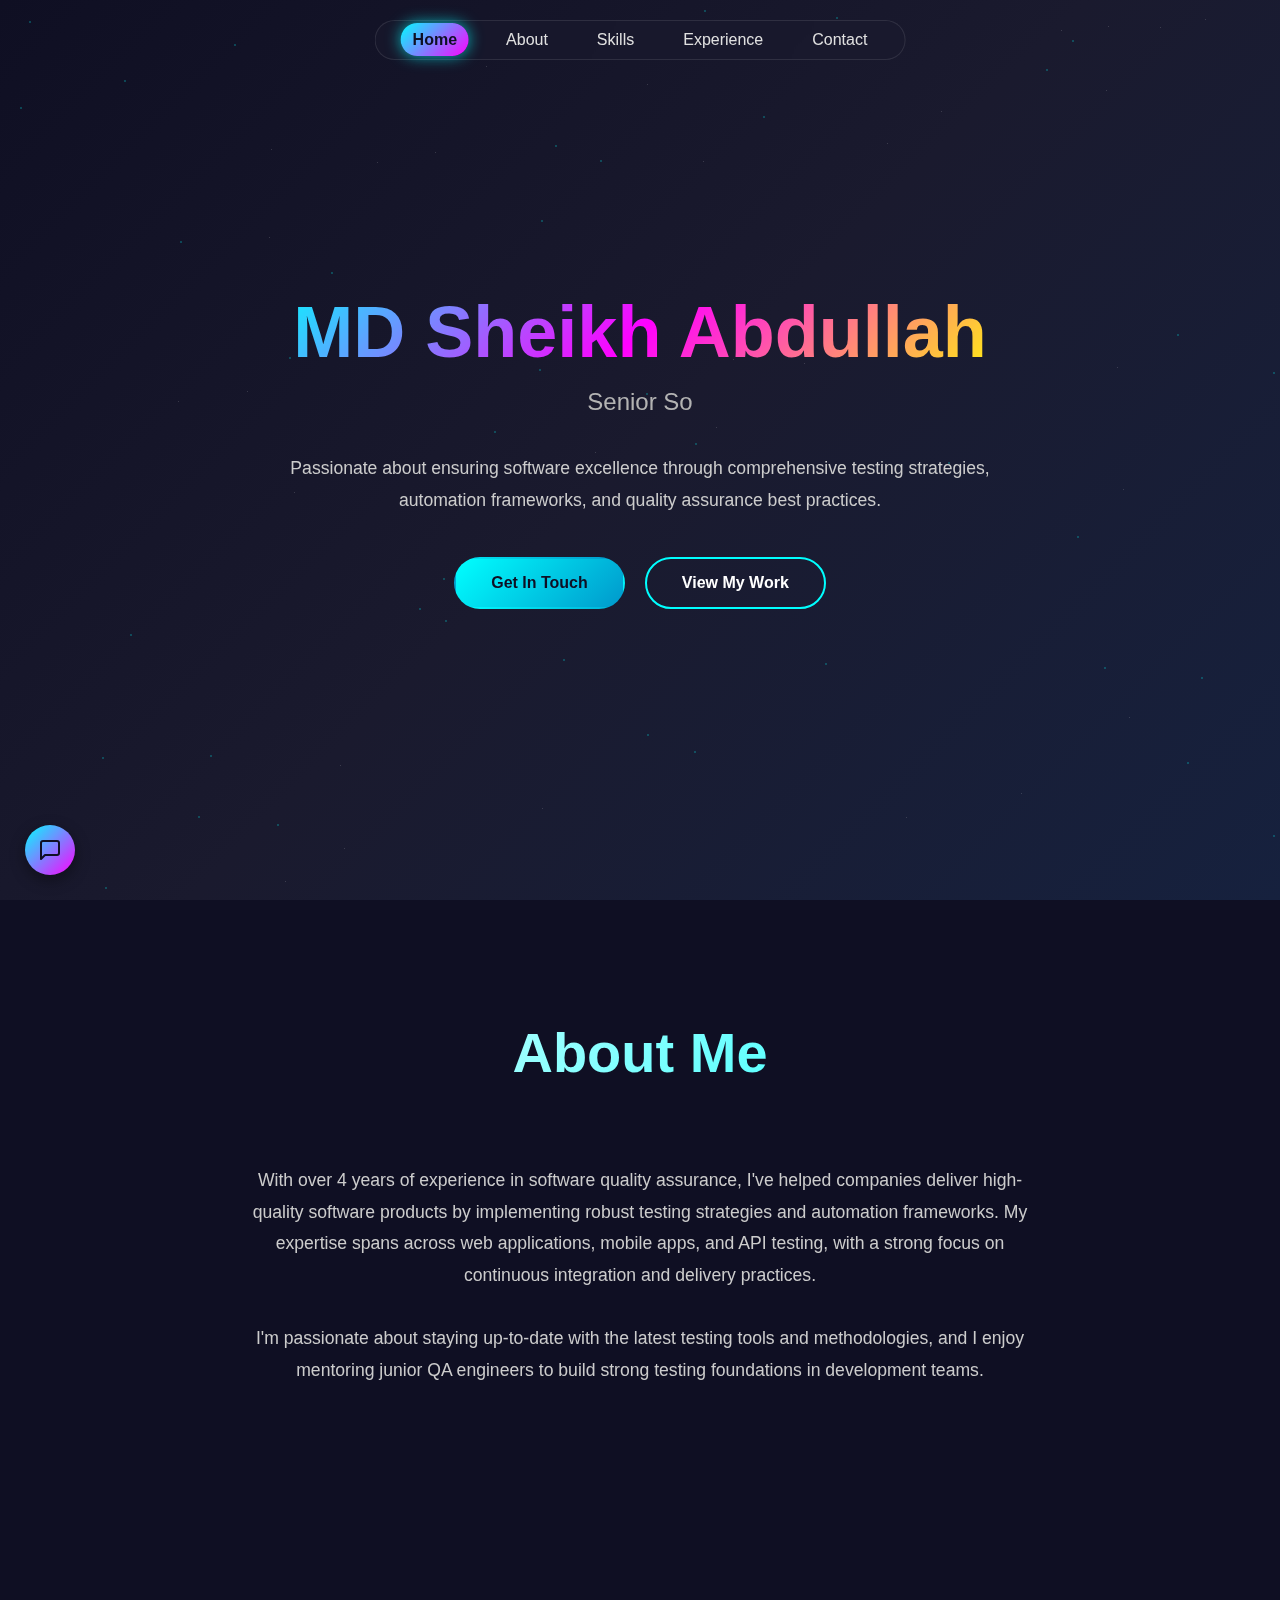
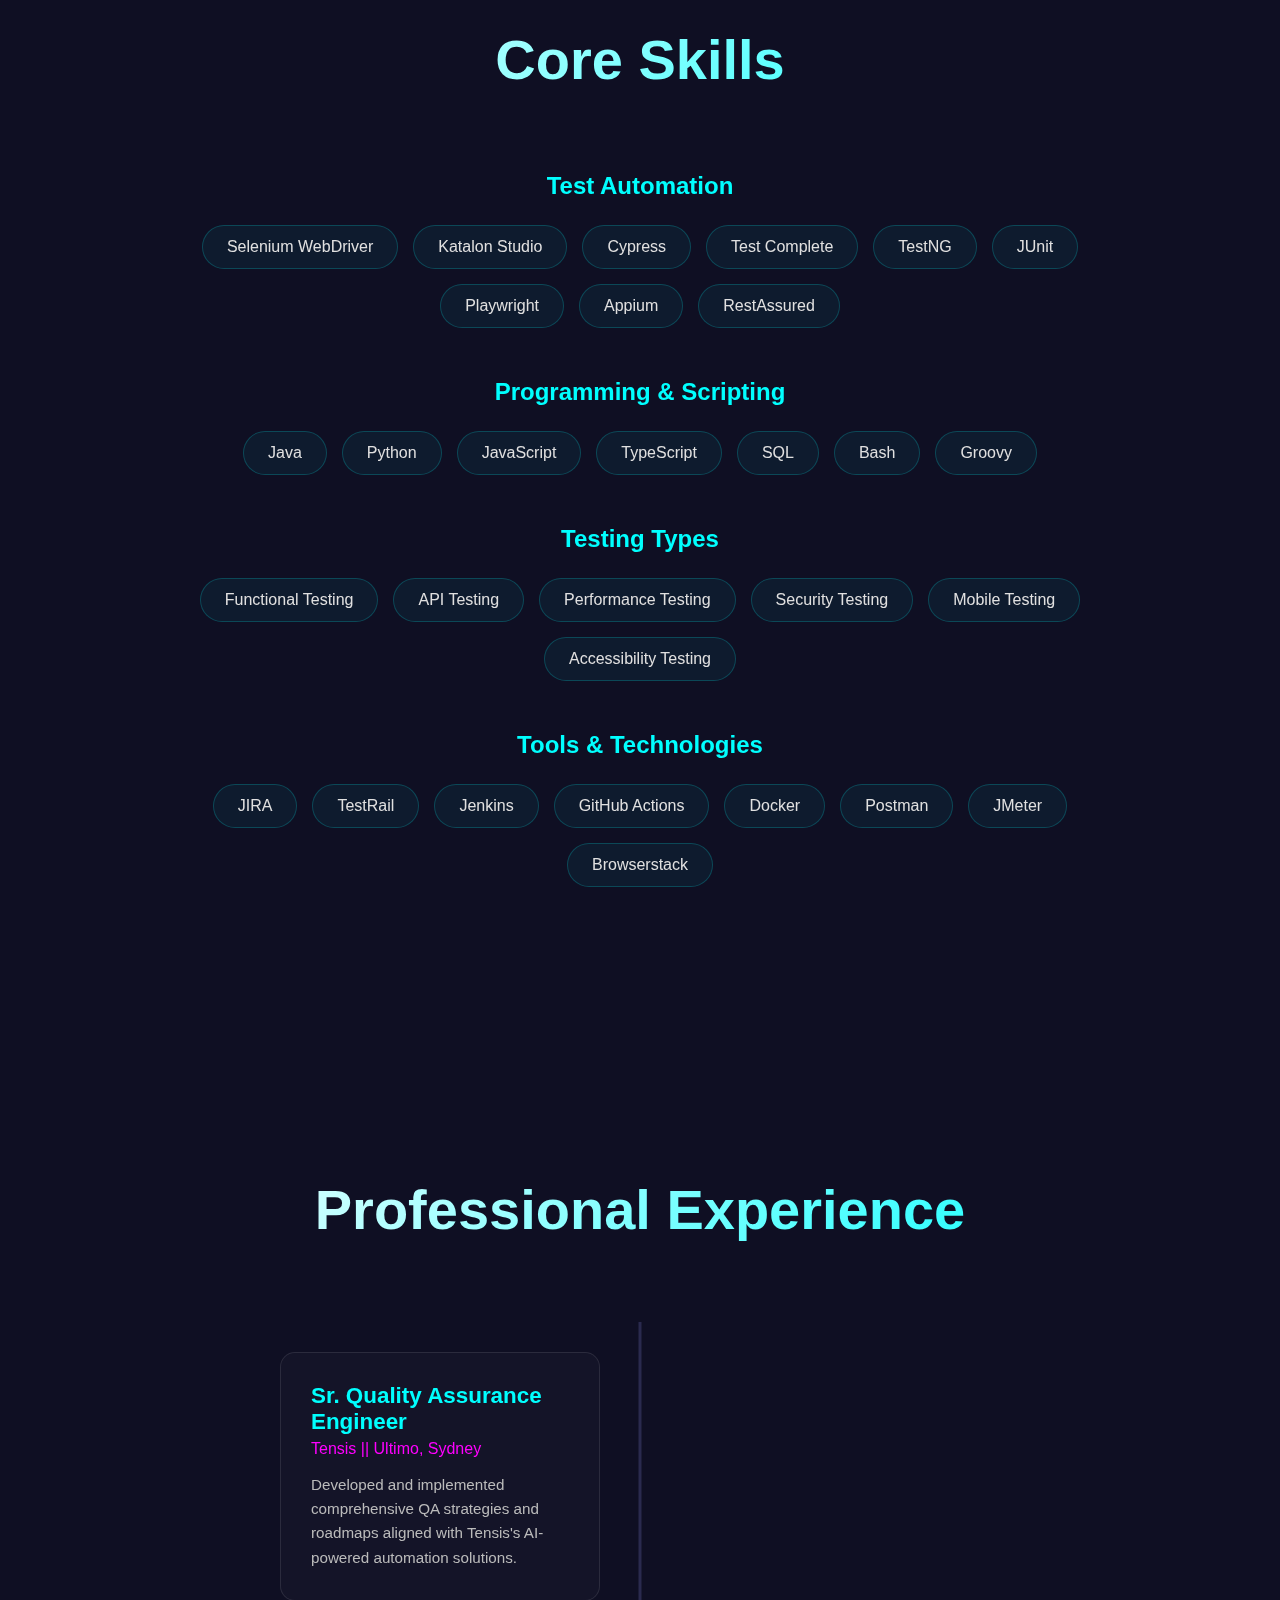
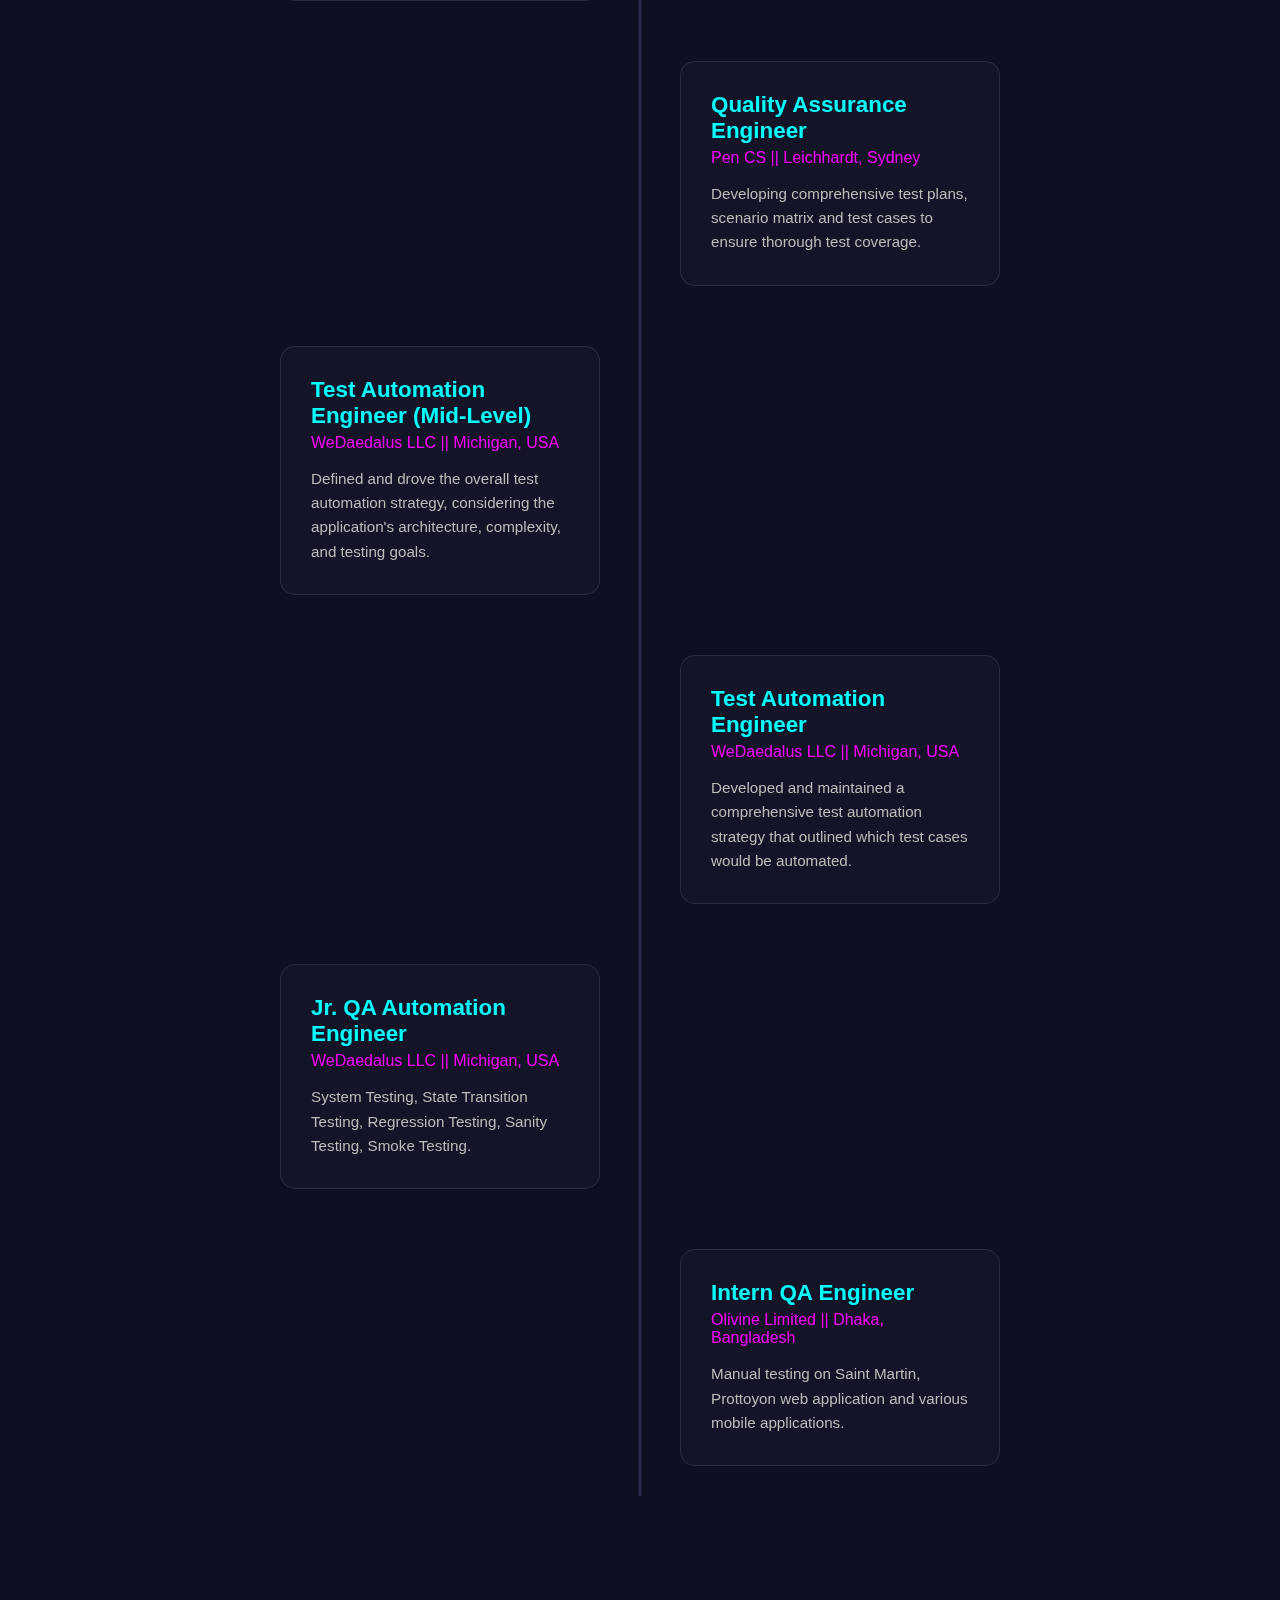
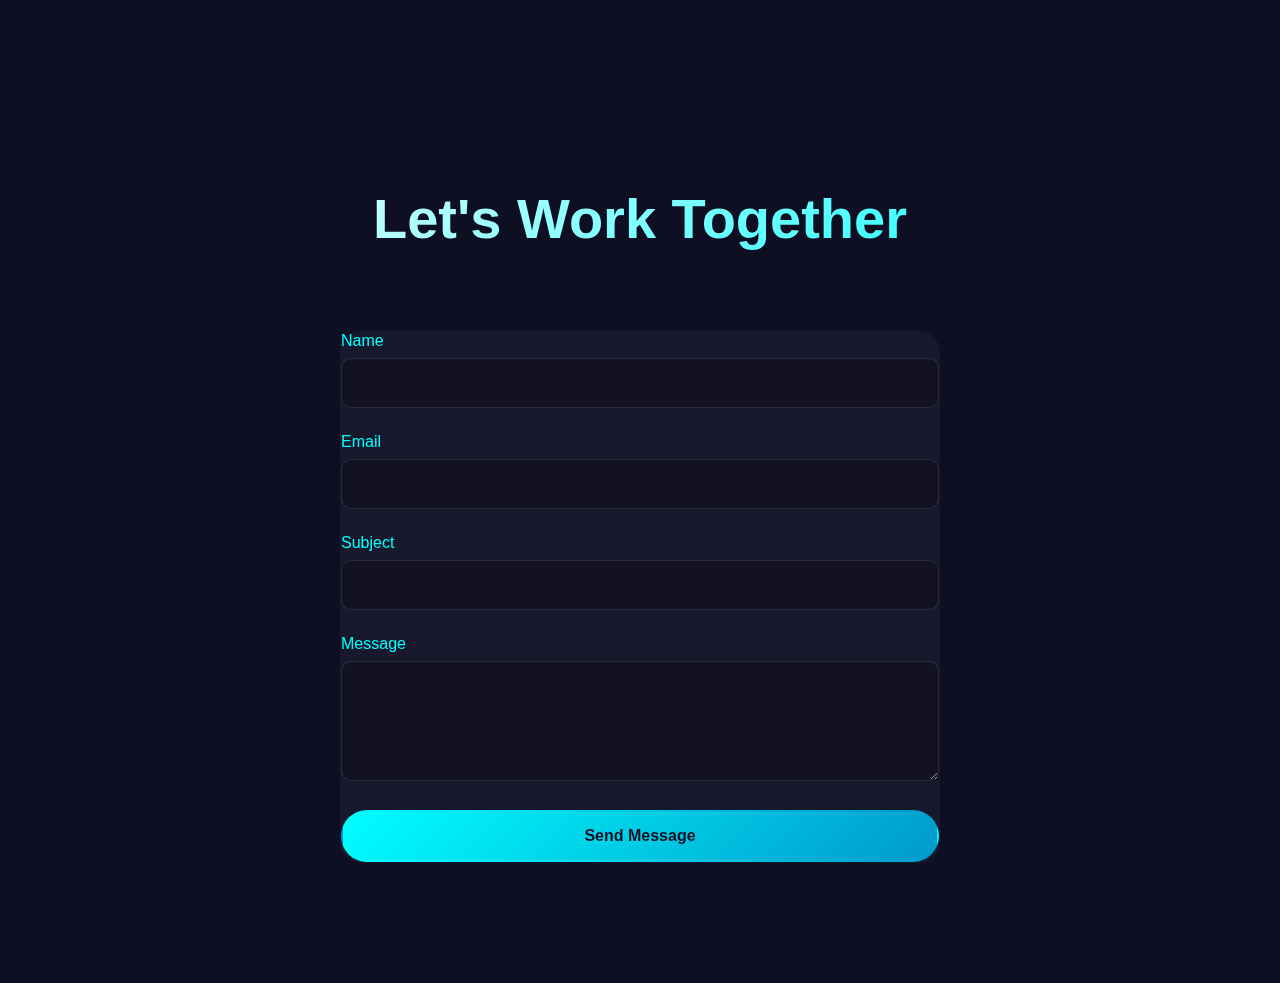
<file: index.html>
<!DOCTYPE html>
<html lang="en">
<head>
    <meta charset="UTF-8">
    <meta name="viewport" content="width=device-width, initial-scale=1.0">
    <meta http-equiv="Content-Security-Policy" content="default-src 'self' https://fonts.googleapis.com https://fonts.gstatic.com; script-src 'self' 'unsafe-inline'; style-src 'self' 'unsafe-inline' https://fonts.googleapis.com; form-action 'self' https://formspree.io; frame-ancestors 'none';">
    <title>MD Sheikh Abdullah - Software QA Engineer</title>
    <link rel="preconnect" href="https://fonts.googleapis.com">
    <link rel="preconnect" href="https://fonts.gstatic.com" crossorigin>
    <link href="https://fonts.googleapis.com/css2?family=Inter:wght@300;400;500;600;700;800&display=swap" rel="stylesheet">
    <link rel="stylesheet" href="styles.css">
</head>
<body>
    <div class="background-container">
        <div class="bg-particles" id="particles-fast"></div>
        <div class="bg-particles" id="particles-slow"></div>
    </div>

    <nav>
        <ul class="nav-menu">
            <li><a href="#home" class="active">Home</a></li>
            <li><a href="#about">About</a></li>
            <li><a href="#skills">Skills</a></li>
            <li><a href="#experience">Experience</a></li>
            <li><a href="#contact">Contact</a></li>
        </ul>
    </nav>

    <section id="home" class="hero">
        <div class="hero-content">
            <h1>MD Sheikh Abdullah</h1>
            <p class="subtitle" id="subtitle-text"></p>
            <p class="description">
                Passionate about ensuring software excellence through comprehensive testing strategies,
                automation frameworks, and quality assurance best practices.
            </p>
            <div class="cta-buttons">
                <a href="#contact" class="btn btn-primary">Get In Touch</a>
                <a href="#experience" class="btn btn-secondary">View My Work</a>
            </div>
        </div>
    </section>

    <section id="about">
        <h2 class="section-title">About Me</h2>
        <div style="text-align: center; max-width: 800px; margin: 0 auto; font-size: 1.1rem; line-height: 1.8; color: #cccccc; font-weight: 300;">
            <p>
                With over 4 years of experience in software quality assurance, I've helped companies
                deliver high-quality software products by implementing robust testing strategies and automation frameworks. My expertise spans across web applications, mobile apps, and API testing, with a strong focus on
                continuous integration and delivery practices.
            </p>
            <br>
            <p>
                I'm passionate about staying up-to-date with the latest testing tools and methodologies,
                and I enjoy mentoring junior QA engineers to build strong testing foundations in development teams.
            </p>
        </div>
    </section>

    <section id="skills">
        <h2 class="section-title">Core Skills</h2>
        <div class="skills-container">
            <div class="skill-category">
                <h3 class="category-title">Test Automation</h3>
                <div class="skills-grid">
                    <div class="skill-tag">Selenium WebDriver</div>
                    <div class="skill-tag">Katalon Studio</div>
                    <div class="skill-tag">Cypress</div>
                    <div class="skill-tag">Test Complete</div>
                    <div class="skill-tag">TestNG</div>
                    <div class="skill-tag">JUnit</div>
                    <div class="skill-tag">Playwright</div>
                    <div class="skill-tag">Appium</div>
                    <div class="skill-tag">RestAssured</div>
                </div>
            </div>
            <div class="skill-category">
                <h3 class="category-title">Programming & Scripting</h3>
                <div class="skills-grid">
                    <div class="skill-tag">Java</div>
                    <div class="skill-tag">Python</div>
                    <div class="skill-tag">JavaScript</div>
                    <div class="skill-tag">TypeScript</div>
                    <div class="skill-tag">SQL</div>
                    <div class="skill-tag">Bash</div>
                    <div class="skill-tag">Groovy</div>
                </div>
            </div>
            <div class="skill-category">
                <h3 class="category-title">Testing Types</h3>
                <div class="skills-grid">
                    <div class="skill-tag">Functional Testing</div>
                    <div class="skill-tag">API Testing</div>
                    <div class="skill-tag">Performance Testing</div>
                    <div class="skill-tag">Security Testing</div>
                    <div class="skill-tag">Mobile Testing</div>
                    <div class="skill-tag">Accessibility Testing</div>
                </div>
            </div>
            <div class="skill-category">
                <h3 class="category-title">Tools & Technologies</h3>
                <div class="skills-grid">
                    <div class="skill-tag">JIRA</div>
                    <div class="skill-tag">TestRail</div>
                    <div class="skill-tag">Jenkins</div>
                    <div class="skill-tag">GitHub Actions</div>
                    <div class="skill-tag">Docker</div>
                    <div class="skill-tag">Postman</div>
                    <div class="skill-tag">JMeter</div>
                    <div class="skill-tag">Browserstack</div>
                </div>
            </div>
        </div>
    </section>

    <section id="experience">
        <h2 class="section-title">Professional Experience</h2>
        <div class="timeline" id="experience-timeline">
            <div class="timeline-progress" id="timeline-progress"></div>
            <div class="timeline-item">
                <div class="timeline-content" data-experience="tensis-sr-qa">
                    <h3>Sr. Quality Assurance Engineer</h3>
                    <div class="company">Tensis || Ultimo, Sydney</div>
                    <p>Developed and implemented comprehensive QA strategies and roadmaps aligned with Tensis's AI-powered automation solutions.</p>
                </div>
            </div>
            <div class="timeline-item">
                <div class="timeline-content" data-experience="pencs-qa">
                    <h3>Quality Assurance Engineer</h3>
                    <div class="company">Pen CS || Leichhardt, Sydney</div>
                    <p>Developing comprehensive test plans, scenario matrix and test cases to ensure thorough test coverage.</p>
                </div>
            </div>
            <div class="timeline-item">
                <div class="timeline-content" data-experience="wedaedalus-mid">
                    <h3>Test Automation Engineer (Mid-Level)</h3>
                    <div class="company">WeDaedalus LLC || Michigan, USA</div>
                    <p>Defined and drove the overall test automation strategy, considering the application's architecture, complexity, and testing goals.</p>
                </div>
            </div>
            <div class="timeline-item">
                <div class="timeline-content" data-experience="wedaedalus-test-auto">
                    <h3>Test Automation Engineer</h3>
                    <div class="company">WeDaedalus LLC || Michigan, USA</div>
                    <p>Developed and maintained a comprehensive test automation strategy that outlined which test cases would be automated.</p>
                </div>
            </div>
            <div class="timeline-item">
                <div class="timeline-content" data-experience="wedaedalus-jr">
                    <h3>Jr. QA Automation Engineer</h3>
                    <div class="company">WeDaedalus LLC || Michigan, USA</div>
                    <p>System Testing, State Transition Testing, Regression Testing, Sanity Testing, Smoke Testing.</p>
                </div>
            </div>
            <div class="timeline-item">
                <div class="timeline-content" data-experience="olivine-intern">
                    <h3>Intern QA Engineer</h3>
                    <div class="company">Olivine Limited || Dhaka, Bangladesh</div>
                    <p>Manual testing on Saint Martin, Prottoyon web application and various mobile applications.</p>
                </div>
            </div>
        </div>
    </section>

    <div class="popup-overlay" id="popup-overlay"></div>
    <div class="experience-popup card" id="experience-popup">
        <button class="popup-close" id="popup-close">&times;</button>
        <div id="popup-content"></div>
    </div>

    <section id="contact">
        <h2 class="section-title">Let's Work Together</h2>
        <div class="contact-form card">
            <form action="https://formspree.io/f/myzjdlee" method="POST">
                <div class="form-group">
                    <label for="name">Name</label>
                    <input type="text" id="name" name="name" required>
                </div>
                <div class="form-group">
                    <label for="email">Email</label>
                    <input type="email" id="email" name="email" required>
                </div>
                <div class="form-group">
                    <label for="subject">Subject</label>
                    <input type="text" id="subject" name="_subject" required>
                </div>
                <div class="form-group">
                    <label for="message">Message</label>
                    <textarea id="message" name="message" required></textarea>
                </div>
                <button type="submit" class="btn btn-primary" style="width: 100%;">Send Message</button>
            </form>
        </div>
    </section>

    <button id="floatingContactBtn" class="floating-contact-btn">
        <svg xmlns="http://www.w3.org/2000/svg" width="24" height="24" viewBox="0 0 24 24" fill="none" stroke="currentColor" stroke-width="2" stroke-linecap="round" stroke-linejoin="round"><path d="M21 15a2 2 0 0 1-2 2H7l-4 4V5a2 2 0 0 1 2-2h14a2 2 0 0 1 2 2z"></path></svg>
    </button>
    <div class="contact-options-popup card" id="contactOptionsPopup">
        <button class="popup-close" id="contact-popup-close">&times;</button>
        <div class="popup-header">
            <h3 class="popup-title">Get In Touch</h3>
        </div>
        <div class="contact-info-container">
            <div class="contact-detail-group">
                <a href="mailto:sheikhtashan@gmail.com" class="contact-detail-item">
                    <svg xmlns="http://www.w3.org/2000/svg" width="20" height="20" viewBox="0 0 24 24" fill="none" stroke="currentColor" stroke-width="2" stroke-linecap="round" stroke-linejoin="round"><path d="M4 4h16c1.1 0 2 .9 2 2v12c0 1.1-.9 2-2 2H4c-1.1 0-2-.9-2-2V6c0-1.1.9-2 2-2z"></path><polyline points="22,6 12,13 2,6"></polyline></svg>
                    <span>sheikhtashan@gmail.com</span>
                </a>
                <a href="tel:+61434239738" class="contact-detail-item">
                    <svg xmlns="http://www.w3.org/2000/svg" width="20" height="20" viewBox="0 0 24 24" fill="none" stroke="currentColor" stroke-width="2" stroke-linecap="round" stroke-linejoin="round"><path d="M22 16.92v3a2 2 0 0 1-2.18 2 19.79 19.79 0 0 1-8.63-3.07 19.5 19.5 0 0 1-6-6 19.79 19.79 0 0 1-3.07-8.67A2 2 0 0 1 4.11 2h3a2 2 0 0 1 2 1.72 12.84 12.84 0 0 0 .7 2.81 2 2 0 0 1-.45 2.11L8.09 9.91a16 16 0 0 0 6 6l1.27-1.27a2 2 0 0 1 2.11-.45 12.84 12.84 0 0 0 2.81.7A2 2 0 0 1 22 16.92z"></path></svg>
                    <span>+61 (434) 239-738</span>
                </a>
            </div>
            <div class="social-links-group">
                <a href="https://linkedin.com/in/mdsheikhabdullah-qa" target="_blank" class="social-link">
                    <svg xmlns="http://www.w3.org/2000/svg" width="24" height="24" viewBox="0 0 24 24" fill="none" stroke="currentColor" stroke-width="2" stroke-linecap="round" stroke-linejoin="round"><path d="M16 8a6 6 0 0 1 6 6v7h-4v-7a2 2 0 0 0-2-2 2 2 0 0 0-2 2v7h-4v-7a6 6 0 0 1 6-6z"></path><rect x="2" y="9" width="4" height="12"></rect><circle cx="4" cy="4" r="2"></circle></svg>
                    <span>LinkedIn</span>
                </a>
                <a href="https://github.com/mdsheikhabdullah-qa" target="_blank" class="social-link">
                    <svg xmlns="http://www.w3.org/2000/svg" width="24" height="24" viewBox="0 0 24 24" fill="none" stroke="currentColor" stroke-width="2" stroke-linecap="round" stroke-linejoin="round"><path d="M9 19c-5 1.5-5-2.5-7-3m14 6v-3.87a3.37 3.37 0 0 0-.94-2.61c3.14-.35 6.44-1.54 6.44-7A5.44 5.44 0 0 0 20 4.77 5.07 5.07 0 0 0 19.91 1S18.73.65 16 2.48a13.38 13.38 0 0 0-7 0C6.27.65 5.09 1 5.09 1A5.07 5.07 0 0 0 5 4.77a5.44 5.44 0 0 0-1.5 3.78c0 5.42 3.3 6.61 6.44 7A3.37 3.37 0 0 0 9 18.13V22"></path></svg>
                    <span>GitHub</span>
                </a>
            </div>
        </div>
    </div>

    <button id="scrollToTopBtn" class="scroll-to-top-btn">
        <svg xmlns="http://www.w3.org/2000/svg" width="24" height="24" viewBox="0 0 24 24" fill="none" stroke="currentColor" stroke-width="2" stroke-linecap="round" stroke-linejoin="round"><polyline points="18 15 12 9 6 15"></polyline></svg>
    </button>

    <script src="scripts.js"></script>
</body>
</html>
</file>
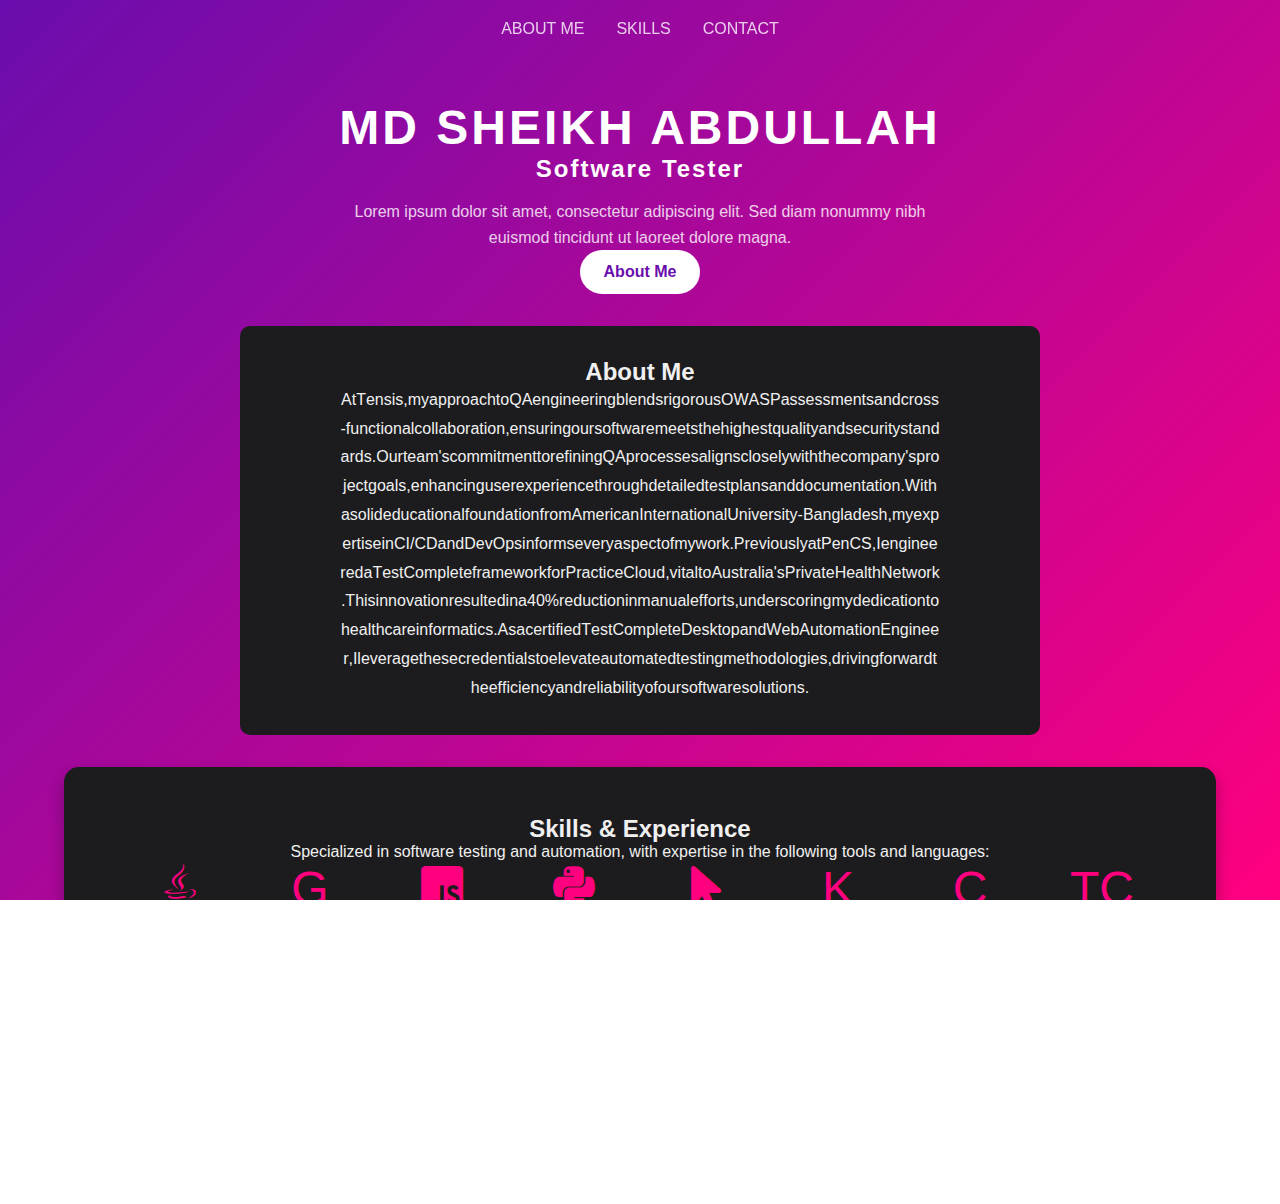
<file: pofessionSite.html>
<!DOCTYPE html>
<html lang="en">
<head>
    <meta charset="UTF-8">
    <meta name="viewport" content="width=device-width, initial-scale=1.0">
    <title>Portfolio with Glowing Hover Effect and Contact Form</title>
    <link rel="stylesheet" href="https://cdnjs.cloudflare.com/ajax/libs/font-awesome/6.0.0-beta3/css/all.min.css">
    <style>
        /* Basic Reset */
        * {
            margin: 0;
            padding: 0;
            box-sizing: border-box;
        }

        body, html {
            font-family: Arial, sans-serif;
            color: white;
            overflow-x: hidden;
            background: linear-gradient(135deg, #6a0dad, #ff007f);
            height: 100%;
            width: 100%;
            scroll-behavior: smooth;
            text-align: center;
        }

        /* Navbar */
        .navbar {
            display: flex;
            justify-content: center;
            gap: 2rem;
            font-size: 1rem;
            text-transform: uppercase;
            position: fixed;
            top: 20px;
            width: 100%;
            z-index: 1;
        }

        .navbar a {
            color: rgba(255, 255, 255, 0.8);
            text-decoration: none;
            transition: color 0.3s;
            cursor: pointer;
        }

        .navbar a:hover {
            color: #ffffff;
        }

        /* Main Content */
        .content {
            padding-top: 100px;
            text-align: center;
            z-index: 1;
        }

        .content h1 {
            font-size: 3rem;
            font-weight: bold;
            text-transform: uppercase;
            letter-spacing: 3px;
        }

        .content h2 {
            font-size: 1.5rem;
            letter-spacing: 2px;
            margin-bottom: 1rem;
        }

        .content p {
            font-size: 1rem;
            line-height: 1.6;
            margin-bottom: 2rem;
            opacity: 0.8;
            max-width: 600px;
            margin: 0 auto;
        }

        .about-me-btn {
            padding: 0.8rem 1.5rem;
            font-size: 1rem;
            font-weight: bold;
            color: #6a0dad;
            background-color: #fff;
            border: none;
            border-radius: 30px;
            cursor: pointer;
            transition: background 0.3s, box-shadow 0.3s;
        }

        .about-me-btn:hover {
            background-color: #f0f0f0;
            box-shadow: 0px 4px 15px rgba(0, 0, 0, 0.3);
        }

        /* About Me Section */
        #about {
            padding: 2rem;
            background-color: #1c1c1e;
            color: #f0f0f0;
            margin: 2rem auto;
            border-radius: 10px;
            max-width: 800px;
            text-align: center;
        }

        #about p {
            max-width: 600px;
            margin: 0 auto;
            line-height: 1.8;
        }

        /* Glow effect for each letter on hover */
        #about p span {
            display: inline-block;
            transition: color 0.3s, text-shadow 0.3s;
        }

        #about p span:hover {
            color: #ff007f;
            text-shadow: 0 0 8px rgba(255, 0, 127, 0.6), 0 0 12px rgba(255, 0, 127, 0.5);
        }

        /* Skills Section */
        #skills {
            background-color: #1c1c1e;
            color: #f0f0f0;
            padding: 3rem 2rem;
            width: 90%;
            max-width: 1200px;
            border-radius: 15px;
            box-shadow: 0px 8px 15px rgba(0, 0, 0, 0.3);
            margin: 2rem auto;
            text-align: center;
        }

        .skills-grid {
            display: flex;
            flex-wrap: wrap;
            justify-content: center;
            gap: 2rem;
        }

        .skill {
            display: flex;
            flex-direction: column;
            align-items: center;
            width: 100px;
        }

        .skill-icon {
            font-size: 3rem;
            color: #ff007f;
            margin-bottom: 0.5rem;
            transition: transform 0.3s, box-shadow 0.3s;
        }

        .skill-icon:hover {
            transform: scale(1.1);
            box-shadow: 0px 4px 15px rgba(255, 0, 127, 0.5);
        }

        /* Slide-in Contact Form */
        .contact-form-container {
            position: fixed;
            top: 0;
            right: -100%;
            width: 100%;
            max-width: 400px;
            height: 100vh;
            background-color: #fff;
            color: #333;
            box-shadow: -5px 0 15px rgba(0, 0, 0, 0.3);
            z-index: 2;
            padding: 2rem;
            transition: right 0.5s ease;
            overflow-y: auto;
        }

        .contact-form-container.show {
            right: 0;
        }

        .contact-form h2 {
            font-size: 1.5rem;
            color: #6a0dad;
            margin-bottom: 1rem;
        }

        .contact-form label {
            display: block;
            margin: 0.5rem 0 0.2rem;
            font-size: 0.9rem;
            color: #333;
        }

        .contact-form input, .contact-form textarea {
            width: 100%;
            padding: 0.8rem;
            margin-bottom: 1rem;
            border: 1px solid #ccc;
            border-radius: 5px;
            font-size: 1rem;
        }

        .contact-form button {
            padding: 0.8rem 1.5rem;
            font-size: 1rem;
            font-weight: bold;
            color: #fff;
            background-color: #ff007f;
            border: none;
            border-radius: 5px;
            cursor: pointer;
            transition: background 0.3s;
        }

        .contact-form button:hover {
            background-color: #ff3366;
        }

        /* Close Button */
        .close-btn {
            position: absolute;
            top: 10px;
            right: 20px;
            font-size: 1.5rem;
            color: #333;
            cursor: pointer;
        }

        /* Footer Section */
        footer {
            background-color: #2e2e2e;
            color: #d1d1d1;
            text-align: center;
            padding: 1rem;
            font-size: 0.9rem;
            width: 100%;
            margin-top: 2rem;
        }

        footer a {
            color: #ff007f;
            text-decoration: none;
            transition: color 0.3s;
        }

        footer a:hover {
            color: #fff;
        }
    </style>
</head>
<body>
    <!-- Navbar -->
    <div class="navbar">
        <a onclick="scrollToSection('about')">About Me</a>
        <a onclick="scrollToSection('skills')">Skills</a>
        <a onclick="toggleContactForm()">Contact</a>
    </div>

    <!-- Main Content with Static Headings -->
    <div class="content">
        <h1>MD SHEIKH ABDULLAH</h1>
        <h2>Software Tester</h2>
        <p>Lorem ipsum dolor sit amet, consectetur adipiscing elit. Sed diam nonummy nibh euismod tincidunt ut laoreet dolore magna.</p>
        <button class="about-me-btn" onclick="scrollToSection('about')">About Me</button>
    </div>

    <!-- About Me Section -->
    <section id="about">
        <h2>About Me</h2>
        <p id="aboutText">
            At Tensis, my approach to QA engineering blends rigorous OWASP assessments and cross-functional collaboration, ensuring our software meets the highest quality and security standards. Our team's commitment to refining QA processes aligns closely with the company's project goals, enhancing user experience through detailed test plans and documentation. With a solid educational foundation from American International University-Bangladesh, my expertise in CI/CD and DevOps informs every aspect of my work.

            Previously at PenCS, I engineered a TestComplete framework for Practice Cloud, vital to Australia's Private Health Network. This innovation resulted in a 40% reduction in manual efforts, underscoring my dedication to healthcare informatics. As a certified TestComplete Desktop and Web Automation Engineer, I leverage these credentials to elevate automated testing methodologies, driving forward the efficiency and reliability of our software solutions.
        </p>
    </section>

    <!-- Skills Section -->
    <section id="skills">
        <h2>Skills & Experience</h2>
        <p>Specialized in software testing and automation, with expertise in the following tools and languages:</p>

        <div class="skills-grid">
            <div class="skill">
                <div class="skill-icon"><i class="fab fa-java"></i></div>
                <div class="skill-title">Java</div>
            </div>
            <div class="skill">
                <div class="skill-icon">G</div>
                <div class="skill-title">Groovy</div>
            </div>
            <div class="skill">
                <div class="skill-icon"><i class="fab fa-js-square"></i></div>
                <div class="skill-title">JavaScript</div>
            </div>
            <div class="skill">
                <div class="skill-icon"><i class="fab fa-python"></i></div>
                <div class="skill-title">Python</div>
            </div>
            <div class="skill">
                <div class="skill-icon"><i class="fas fa-mouse-pointer"></i></div>
                <div class="skill-title">Selenium</div>
            </div>
            <div class="skill">
                <div class="skill-icon">K</div>
                <div class="skill-title">KATALON Studio</div>
            </div>
            <div class="skill">
                <div class="skill-icon">C</div>
                <div class="skill-title">Cypress</div>
            </div>
            <div class="skill">
                <div class="skill-icon">TC</div>
                <div class="skill-title">Test Complete</div>
            </div>
            <div class="skill">
                <div class="skill-icon">🍀</div>
                <div class="skill-title">Cucumber</div>
            </div>
            <div class="skill">
                <div class="skill-icon">J</div>
                <div class="skill-title">JMeter</div>
            </div>
            <div class="skill">
                <div class="skill-icon"><i class="fas fa-lock"></i></div>
                <div class="skill-title">Burp Suite</div>
            </div>
        </div>
    </section>

    <!-- Slide-in Contact Form -->
    <div class="contact-form-container" id="contactForm">
        <span class="close-btn" onclick="toggleContactForm()">&times;</span>
        <div class="contact-form">
            <h2>Contact Me</h2>
            <form>
                <label for="firstName">First Name</label>
                <input type="text" id="firstName" name="firstName" required>

                <label for="lastName">Last Name</label>
                <input type="text" id="lastName" name="lastName" required>

                <label for="email">Email</label>
                <input type="email" id="email" name="email" required>

                <label for="message">Message</label>
                <textarea id="message" name="message" rows="4" required></textarea>

                <button type="submit">Send Message</button>
            </form>
        </div>
    </div>

    <!-- Footer Section -->
    <footer>
        &copy; 2024 Your Portfolio. Designed with 💜. Connect with me on 
        <a href="#!" target="_blank">LinkedIn</a> | 
        <a href="#!" target="_blank">GitHub</a>
    </footer>

    <script>
        function scrollToSection(sectionId) {
            document.getElementById(sectionId).scrollIntoView({ behavior: 'smooth' });
        }

        function wrapLetters() {
            const aboutText = document.getElementById("aboutText");
            const text = aboutText.innerText;
            aboutText.innerHTML = text.split('').map(char => `<span>${char}</span>`).join('');
        }

        function toggleContactForm() {
            const contactForm = document.getElementById("contactForm");
            contactForm.classList.toggle("show");
        }

        // Run the wrapLetters function after the page loads to apply the hover effect
        document.addEventListener("DOMContentLoaded", wrapLetters);
    </script>
</body>
</html>
</file>
<file: styles.css>
:root {
    --glow-color: rgba(0, 255, 255, 0.7);
    --primary-gradient: linear-gradient(135deg, #00ffff, #ff00ff);
    --scrollbar-track: #1a1a2e;
    --scrollbar-thumb: #00ffff;
}

* {
    margin: 0;
    padding: 0;
    box-sizing: border-box;
}

html {
    scroll-behavior: smooth;
    /* Firefox Scrollbar */
    scrollbar-width: thin;
    scrollbar-color: var(--scrollbar-thumb) var(--scrollbar-track);
}

body {
    font-family: 'Inter', 'Segoe UI', Tahoma, Geneva, Verdana, sans-serif;
    background: #0f0f23;
    color: #e0e0e0;
    overflow-x: hidden;
}

/* Webkit (Chrome, Safari, Edge) Body Scrollbar */
body::-webkit-scrollbar {
    width: 12px;
}

body::-webkit-scrollbar-track {
    background: var(--scrollbar-track);
}

body::-webkit-scrollbar-thumb {
    background-image: linear-gradient(180deg, #00ffff, #ff00ff);
    border-radius: 20px;
    border: 3px solid var(--scrollbar-track);
    transition: background-image 0.3s ease;
}

body::-webkit-scrollbar-thumb:hover {
    background-image: linear-gradient(180deg, #5affff, #ff5eff);
}

body::-webkit-scrollbar-button {
    display: none;
}

/* Webkit Scrollbar for Popups */
.experience-popup .card-inner::-webkit-scrollbar {
    width: 12px;
}

.experience-popup .card-inner::-webkit-scrollbar-track {
    background: rgba(20, 20, 40, 0.95);
    border-radius: 20px;
}

.experience-popup .card-inner::-webkit-scrollbar-thumb {
    background-image: linear-gradient(180deg, #00ffff, #ff00ff);
    border-radius: 20px;
    border: 3px solid rgba(20, 20, 40, 0.95);
}

.experience-popup .card-inner::-webkit-scrollbar-thumb:hover {
    background-image: linear-gradient(180deg, #5affff, #ff5eff);
}

.experience-popup .card-inner::-webkit-scrollbar-button {
    display: none;
}


.background-container {
    position: fixed;
    top: 0;
    left: 0;
    width: 100%;
    height: 100%;
    pointer-events: none;
    z-index: -2;
    background: linear-gradient(135deg, #0f0f23, #1a1a2e, #16213e);
}

/* Animated background particles */
.bg-particles {
    position: absolute;
    top: 0;
    left: 0;
    width: 100%;
    height: 100%;
}

.particle {
    position: absolute;
    border-radius: 50%;
    animation: float linear infinite;
}

.particle-1 {
    width: 2px;
    height: 2px;
    background: rgba(0, 255, 255, 0.3);
}

.particle-2 {
    width: 1px;
    height: 1px;
    background: rgba(255, 255, 255, 0.2);
}

@keyframes float {
    0% { transform: translateY(100vh); opacity: 0; }
    10%, 90% { opacity: 1; }
    100% { transform: translateY(0vh); opacity: 0; }
}

/* Navigation */
nav {
    position: fixed;
    top: 20px;
    left: 50%;
    transform: translateX(-50%);
    background: rgba(26, 26, 46, 0.5);
    backdrop-filter: blur(12px);
    -webkit-backdrop-filter: blur(12px);
    border: 1px solid rgba(255, 255, 255, 0.1);
    border-radius: 50px;
    padding: 10px 25px;
    z-index: 100;
    transition: all 0.4s cubic-bezier(0.25, 0.8, 0.25, 1);
}

nav.scrolled {
    top: 10px;
    background: rgba(15, 15, 35, 0.7);
    box-shadow: 0 5px 20px rgba(0, 0, 0, 0.3);
}

nav ul {
    list-style: none;
    display: flex;
    gap: 25px;
}

nav a {
    color: #e0e0e0;
    text-decoration: none;
    font-weight: 500;
    transition: all 0.3s ease;
    position: relative;
    padding: 8px 12px;
    border-radius: 20px;
}

nav a:hover {
    color: #ffffff;
    background: rgba(255, 255, 255, 0.1);
}

nav a:focus {
    outline: 2px solid var(--glow-color);
    outline-offset: 2px;
}

nav a.active {
    color: #0f0f23;
    font-weight: 600;
    background: var(--primary-gradient);
    box-shadow: 0 0 15px var(--glow-color);
}
        
/* Hero Section */
.hero {
    min-height: 100vh;
    display: flex;
    align-items: center;
    justify-content: center;
    text-align: center;
    position: relative;
    padding: 20px;
}

.hero-content {
    max-width: 800px;
    padding: 0 20px;
    animation: fadeInUp 1s ease-out;
}

@keyframes fadeInUp {
    from { opacity: 0; transform: translateY(20px); }
    to { opacity: 1; transform: translateY(0); }
}

.hero h1 {
    font-size: clamp(2.5rem, 10vw, 4.5rem);
    font-weight: 800;
    margin-bottom: 15px;
    background: linear-gradient(135deg, #00ffff, #ff00ff, #ffff00);
    -webkit-background-clip: text;
    -webkit-text-fill-color: transparent;
    background-clip: text;
    animation: pulse-text 3s ease-in-out infinite alternate;
}

@keyframes pulse-text {
    from { text-shadow: 0 0 10px rgba(0, 255, 255, 0.5); }
    to { text-shadow: 0 0 25px rgba(255, 0, 255, 0.7); }
}

.hero .subtitle {
    font-size: clamp(1.2rem, 4vw, 1.5rem);
    color: #b3b3b3;
    margin-bottom: 30px;
    font-weight: 400;
    min-height: 2.2rem;
}

.typing-cursor {
    display: inline-block;
    width: 2px;
    height: 1.5rem;
    background-color: var(--glow-color);
    animation: blink 0.7s infinite;
}

@keyframes blink {
    0%, 100% { opacity: 1; }
    50% { opacity: 0; }
}

.hero .description {
    font-size: 1.1rem;
    line-height: 1.8;
    color: #cccccc;
    margin-bottom: 40px;
    font-weight: 300;
}

.cta-buttons {
    display: flex;
    gap: 20px;
    justify-content: center;
    flex-wrap: wrap;
}

.btn {
    padding: 15px 35px;
    border: 2px solid transparent;
    border-radius: 50px;
    font-size: 1rem;
    font-weight: 600;
    cursor: pointer;
    transition: all 0.3s cubic-bezier(0.25, 0.8, 0.25, 1);
    text-decoration: none;
    position: relative;
    overflow: hidden;
}

.btn-primary {
    background: linear-gradient(135deg, #00ffff, #0099cc);
    color: #0f0f23;
}

.btn-secondary {
    background: transparent;
    color: #ffffff;
    border-color: #00ffff;
}

.btn:hover {
    transform: translateY(-5px);
    box-shadow: 0 12px 30px rgba(0, 255, 255, 0.25);
}

/* Sections */
section {
    padding: 120px 50px;
    max-width: 1200px;
    margin: 0 auto;
}

.section-title {
    font-size: clamp(2.2rem, 8vw, 3.5rem);
    font-weight: 700;
    text-align: center;
    margin-bottom: 80px;
    background: linear-gradient(135deg, #ffffff, #00ffff);
    -webkit-background-clip: text;
    -webkit-text-fill-color: transparent;
    background-clip: text;
}

/* Scroll to Reveal Animation */
.reveal-on-scroll {
    opacity: 0;
    transform: translateY(30px);
    transition: opacity 0.8s ease-out, transform 0.8s ease-out;
}

.reveal-on-scroll.is-visible {
    opacity: 1;
    transform: translateY(0);
}

/* Skills Grid */
.skills-container {
    max-width: 900px;
    margin: 50px auto;
}

.skill-category {
    margin-bottom: 50px;
}

.category-title {
    font-size: 1.5rem;
    color: #00ffff;
    margin-bottom: 25px;
    font-weight: 600;
    text-align: center;
}

.skills-grid {
    display: flex;
    flex-wrap: wrap;
    gap: 15px;
    justify-content: center;
}

.skill-tag {
    background: rgba(0, 255, 255, 0.05);
    border: 1px solid rgba(0, 255, 255, 0.2);
    border-radius: 25px;
    padding: 12px 24px;
    color: #e0e0e0;
    font-size: 1rem;
    font-weight: 500;
    cursor: pointer;
    transition: all 0.3s cubic-bezier(0.25, 0.8, 0.25, 1);
}

.skill-tag:hover {
    background: rgba(0, 255, 255, 0.15);
    border-color: var(--glow-color);
    color: #ffffff;
    transform: translateY(-4px);
    box-shadow: 0 10px 25px rgba(0, 255, 255, 0.2);
}

/* Experience Timeline */
.timeline {
    position: relative;
    margin: 50px auto;
    max-width: 800px;
}

.timeline::before {
    content: '';
    position: absolute;
    left: 50%;
    top: 0;
    width: 3px;
    height: 100%;
    background: #2a2a4e;
    transform: translateX(-50%);
}

.timeline-progress {
    position: absolute;
    left: 50%;
    top: 0;
    width: 3px;
    height: 0; /* Animated with JS */
    background: var(--primary-gradient);
    transform: translateX(-50%);
    transition: height 0.5s ease-out;
}

.timeline-item {
    display: flex;
    justify-content: flex-end;
    padding: 30px 0;
    position: relative;
    width: 50%;
}

.timeline-item:nth-child(odd) {
    align-self: flex-end;
    justify-content: flex-start;
    left: 50%;
}

.timeline-content {
    background: rgba(26, 26, 46, 0.5);
    backdrop-filter: blur(10px);
    -webkit-backdrop-filter: blur(10px);
    border: 1px solid rgba(255, 255, 255, 0.1);
    border-radius: 15px;
    padding: 30px;
    margin: 0 40px;
    position: relative;
    transition: all 0.4s cubic-bezier(0.25, 0.8, 0.25, 1);
    width: calc(100% - 80px);
}
        
.timeline-content h3 {
    color: #00ffff;
    font-size: 1.4rem;
    margin-bottom: 5px;
}

.timeline-content .company {
    color: #ff00ff;
    font-weight: 500;
    font-size: 1rem;
    margin-bottom: 15px;
}

.timeline-content p {
    color: #bbbbbb;
    font-size: 0.95rem;
    line-height: 1.6;
}

.timeline-content:hover {
    transform: translateY(-5px);
    background: rgba(36, 36, 66, 0.7);
    box-shadow: 0 15px 35px rgba(0, 0, 0, 0.3);
    cursor: pointer;
}

/* Card with Gradient Border */
.card {
    position: relative;
    background: rgba(26, 26, 46, 0.85);
    padding: 1px;
    border-radius: 21px;
    z-index: 1;
}
.card-inner {
    background: #1a1a2e;
    padding: 40px;
    border-radius: 20px;
    height: 100%;
    width: 100%;
    overflow: hidden;
}

.experience-popup {
    position: fixed;
    top: 50%;
    left: 50%;
    transform: translate(-50%, -40%) scale(0.9);
    border-radius: 21px;
    padding: 1px; /* For gradient border */
    max-width: 650px;
    width: 90%;
    max-height: 85vh;
    z-index: 2001;
    transition: all 0.4s cubic-bezier(0.25, 0.8, 0.25, 1);
    opacity: 0;
    box-shadow: 0 25px 60px rgba(0, 0, 0, 0.6);
    visibility: hidden;
    display: flex;
    flex-direction: column;
    background: linear-gradient(135deg, rgba(0, 255, 255, 0.3), rgba(255, 0, 255, 0.3));
}

.experience-popup .card-inner {
    background: rgba(20, 20, 40, 0.95);
    overflow-y: auto;
    padding: 40px;
}

.experience-popup.show {
    transform: translate(-50%, -50%) scale(1);
    opacity: 1;
    visibility: visible;
}

.contact-form {
    max-width: 600px;
    margin: 0 auto;
}

.contact-options-popup {
    position: fixed; 
    bottom: 90px; 
    left: 25px; 
    z-index: 2002;
    width: 300px;
    opacity: 0; 
    visibility: hidden; 
    transform: translateY(20px);
    transition: all 0.4s cubic-bezier(0.25, 0.8, 0.25, 1.55);
}
.contact-options-popup.show { 
    opacity: 1; 
    visibility: visible; 
    transform: translateY(0); 
}

.popup-overlay {
    position: fixed;
    top: 0;
    left: 0;
    width: 100%;
    height: 100%;
    background: rgba(0, 0, 0, 0.6);
    backdrop-filter: blur(5px);
    -webkit-backdrop-filter: blur(5px);
    z-index: 2000;
    opacity: 0;
    visibility: hidden;
    transition: opacity 0.4s ease, backdrop-filter 0.4s ease;
}

.popup-overlay.show {
    opacity: 1;
    visibility: visible;
}

.form-group { margin-bottom: 25px; }
.form-group label { display: block; margin-bottom: 8px; color: #00ffff; font-weight: 500; }
.form-group input, .form-group textarea {
    width: 100%; padding: 15px; background: rgba(0, 0, 0, 0.2);
    border: 1px solid rgba(255, 255, 255, 0.1); border-radius: 10px;
    color: #ffffff; font-size: 1rem; transition: all 0.3s ease;
}
.form-group input:focus, .form-group textarea:focus {
    outline: none; border-color: var(--glow-color);
    box-shadow: 0 0 15px rgba(0, 255, 255, 0.2);
}
.form-group textarea { height: 120px; resize: vertical; }

.popup-close {
    position: absolute; top: 15px; right: 20px; background: none; border: none;
    color: #ffffff; font-size: 2rem; cursor: pointer; transition: all 0.3s ease; z-index: 2002;
}
.popup-close:hover { color: var(--glow-color); transform: rotate(90deg) scale(1.2); }
.popup-header { margin-bottom: 30px; border-bottom: 1px solid rgba(0, 255, 255, 0.2); padding-bottom: 20px; }
.popup-title { font-size: 1.8rem; color: #00ffff; margin-bottom: 10px; }
.popup-company { font-size: 1.2rem; color: #ff00ff; font-weight: 600; margin-bottom: 5px; }
.popup-duration { color: #cccccc; font-size: 1rem; }
.popup-section { margin: 25px 0; }
.popup-section h4 { color: #00ffff; font-size: 1.2rem; margin-bottom: 15px; display: flex; align-items: center; gap: 10px; }
.popup-section ul { list-style: none; padding-left: 0; }
.popup-section li { margin: 8px 0; padding-left: 25px; position: relative; color: #cccccc; line-height: 1.7; font-weight: 300; }
.popup-section li::before { content: '✓'; position: absolute; left: 0; color: #00ffff; }
.tools-grid { display: flex; flex-wrap: wrap; gap: 10px; margin-top: 10px; }
.tool-tag { background: rgba(0, 255, 255, 0.1); border: 1px solid rgba(0, 255, 255, 0.3); border-radius: 15px; padding: 5px 12px; font-size: 0.9rem; color: #00ffff; }

/* Floating Buttons */
.floating-contact-btn, .scroll-to-top-btn {
    position: fixed; background: var(--primary-gradient);
    color: #0f0f23; border: none; border-radius: 50%;
    width: 50px; height: 50px; display: flex; align-items: center; justify-content: center;
    cursor: pointer; box-shadow: 0 5px 15px rgba(0, 0, 0, 0.4);
    transition: all 0.3s cubic-bezier(0.25, 0.8, 0.25, 1); z-index: 1001;
}
.floating-contact-btn { bottom: 25px; left: 25px; }
.scroll-to-top-btn { bottom: 25px; right: 25px; opacity: 0; visibility: hidden; transform: translateY(20px); }
.scroll-to-top-btn.show { opacity: 1; visibility: visible; transform: translateY(0); }
.floating-contact-btn:hover, .scroll-to-top-btn:hover {
    transform: translateY(-5px) scale(1.1);
    box-shadow: 0 10px 25px rgba(0, 255, 255, 0.3);
}

.contact-detail-group, .social-links-group { display: flex; flex-direction: column; gap: 15px; }
.social-links-group { margin-top: 20px; }
.contact-detail-item, .social-link { display: flex; align-items: center; gap: 12px; color: #e0e0e0; text-decoration: none; transition: color 0.3s ease; }
.contact-detail-item:hover, .social-link:hover { color: #ffffff; }

/* Responsive Design */
@media (max-width: 1024px) {
    body { font-size: 15px; }
    section { padding: 100px 40px; }
}

@media (max-width: 768px) {
    body { font-size: 14px; }
    section { padding: 80px 20px; }
    nav { width: calc(100% - 20px); padding: 8px 10px; }
    nav ul { gap: 5px; justify-content: space-between; width: 100%; }
    nav a { padding: 8px; font-size: 0.8rem; flex-grow: 1; text-align: center; }
    .timeline::before, .timeline-progress { left: 10px; }
    .timeline-item, .timeline-item:nth-child(odd) { width: 100%; left: 0; padding-left: 30px; }
    .timeline-content { margin: 0 0 0 20px; width: calc(100% - 20px); }
    .contact-options-popup { left: 15px; width: calc(100% - 30px); }
    .floating-contact-btn { left: 15px; bottom: 15px; }
    .scroll-to-top-btn { right: 15px; bottom: 15px; }
}
</file>
